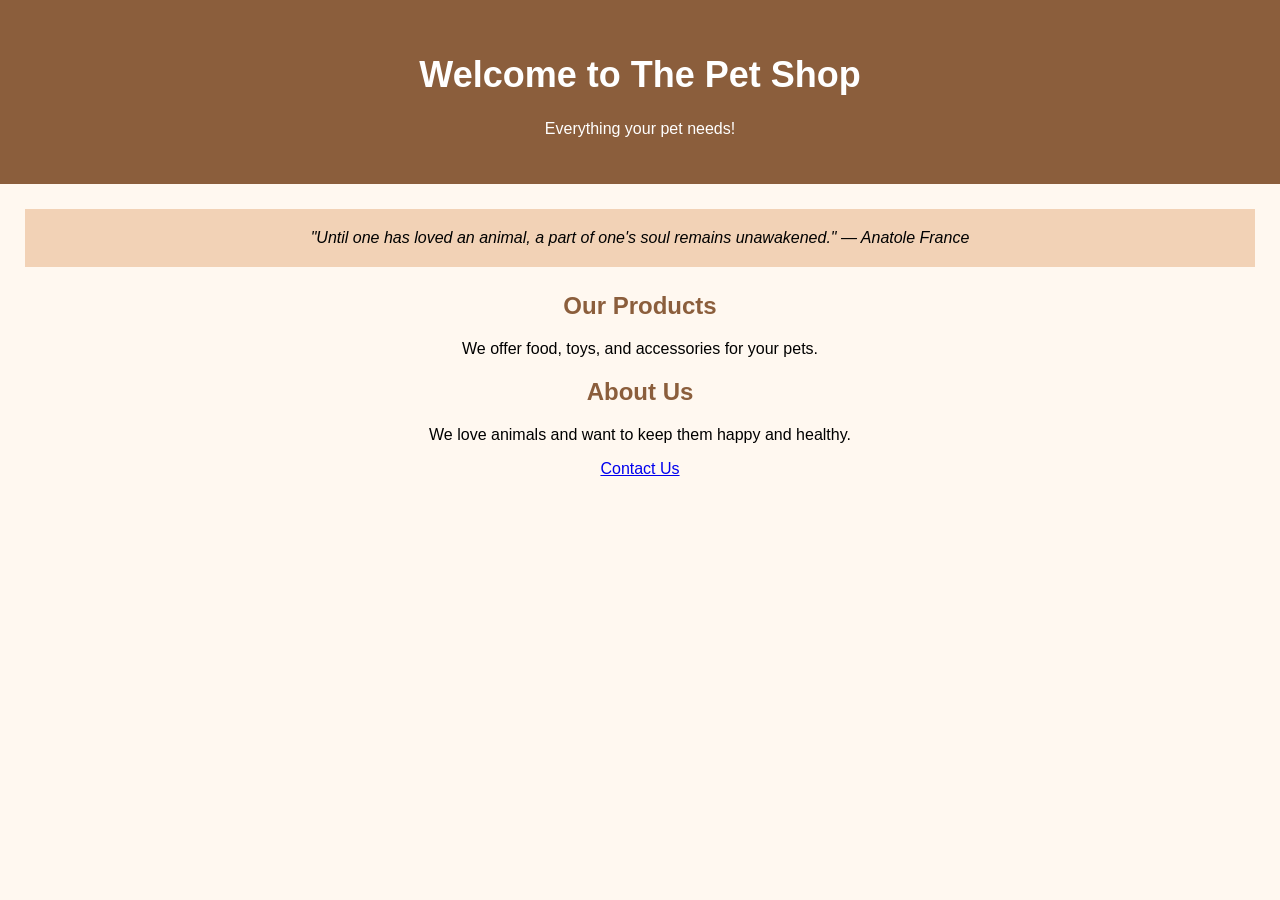
<file: index.html>
<!DOCTYPE html>
<html lang="en">
<head>
    <meta charset="UTF-8">
    <title>The Pet Shop</title>
    <meta name="description" content="Welcome to The Pet Shop. Find great products for your pets.">
    <link rel="stylesheet" href="style.css">
</head>
<body>

    <header>
        <h1>Welcome to The Pet Shop</h1>
        <p>Everything your pet needs!</p>
    </header>

    <blockquote>
        "Until one has loved an animal, a part of one's soul remains unawakened."
        <cite>— Anatole France</cite>
    </blockquote>

    <h2>Our Products</h2>
    <p>We offer food, toys, and accessories for your pets.</p>

    <h2>About Us</h2>
    <p>We love animals and want to keep them happy and healthy.</p>

    <p><a href="contact.html">Contact Us</a></p>

</body>
</html>
</file>
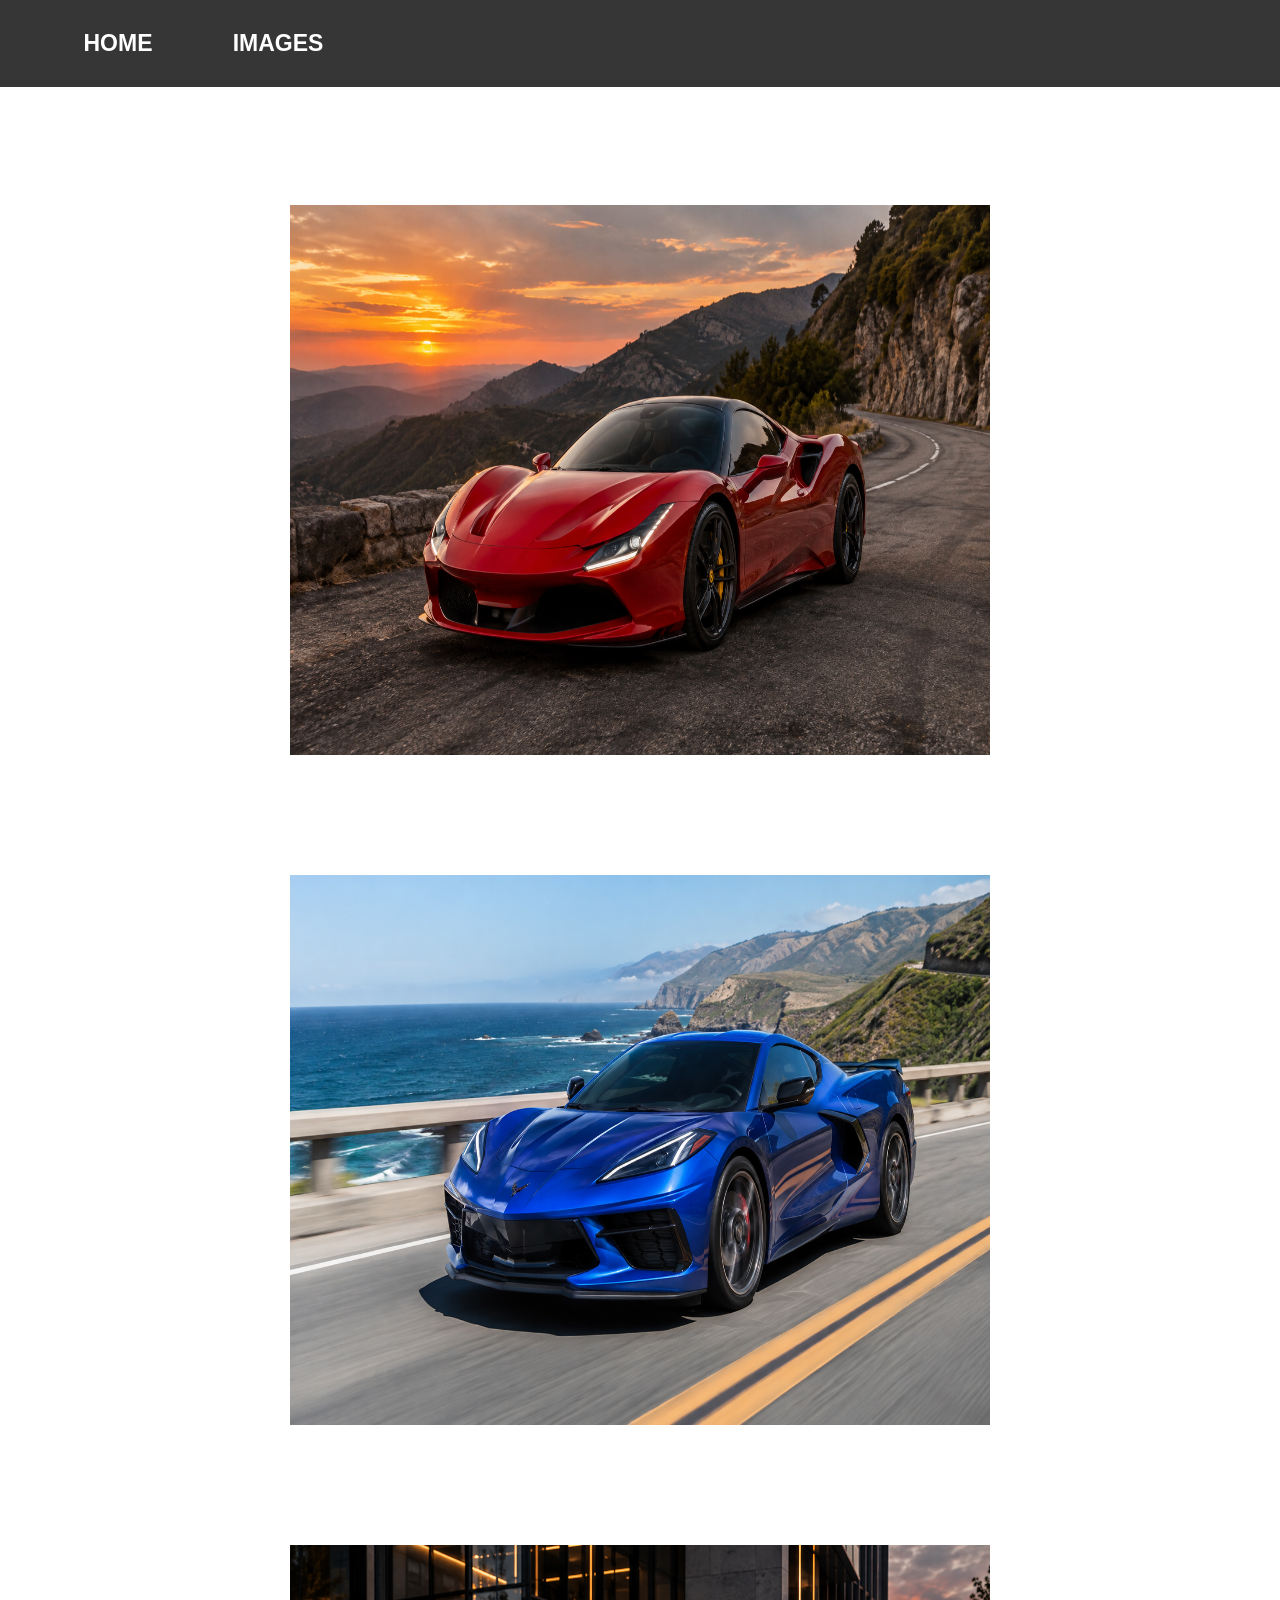
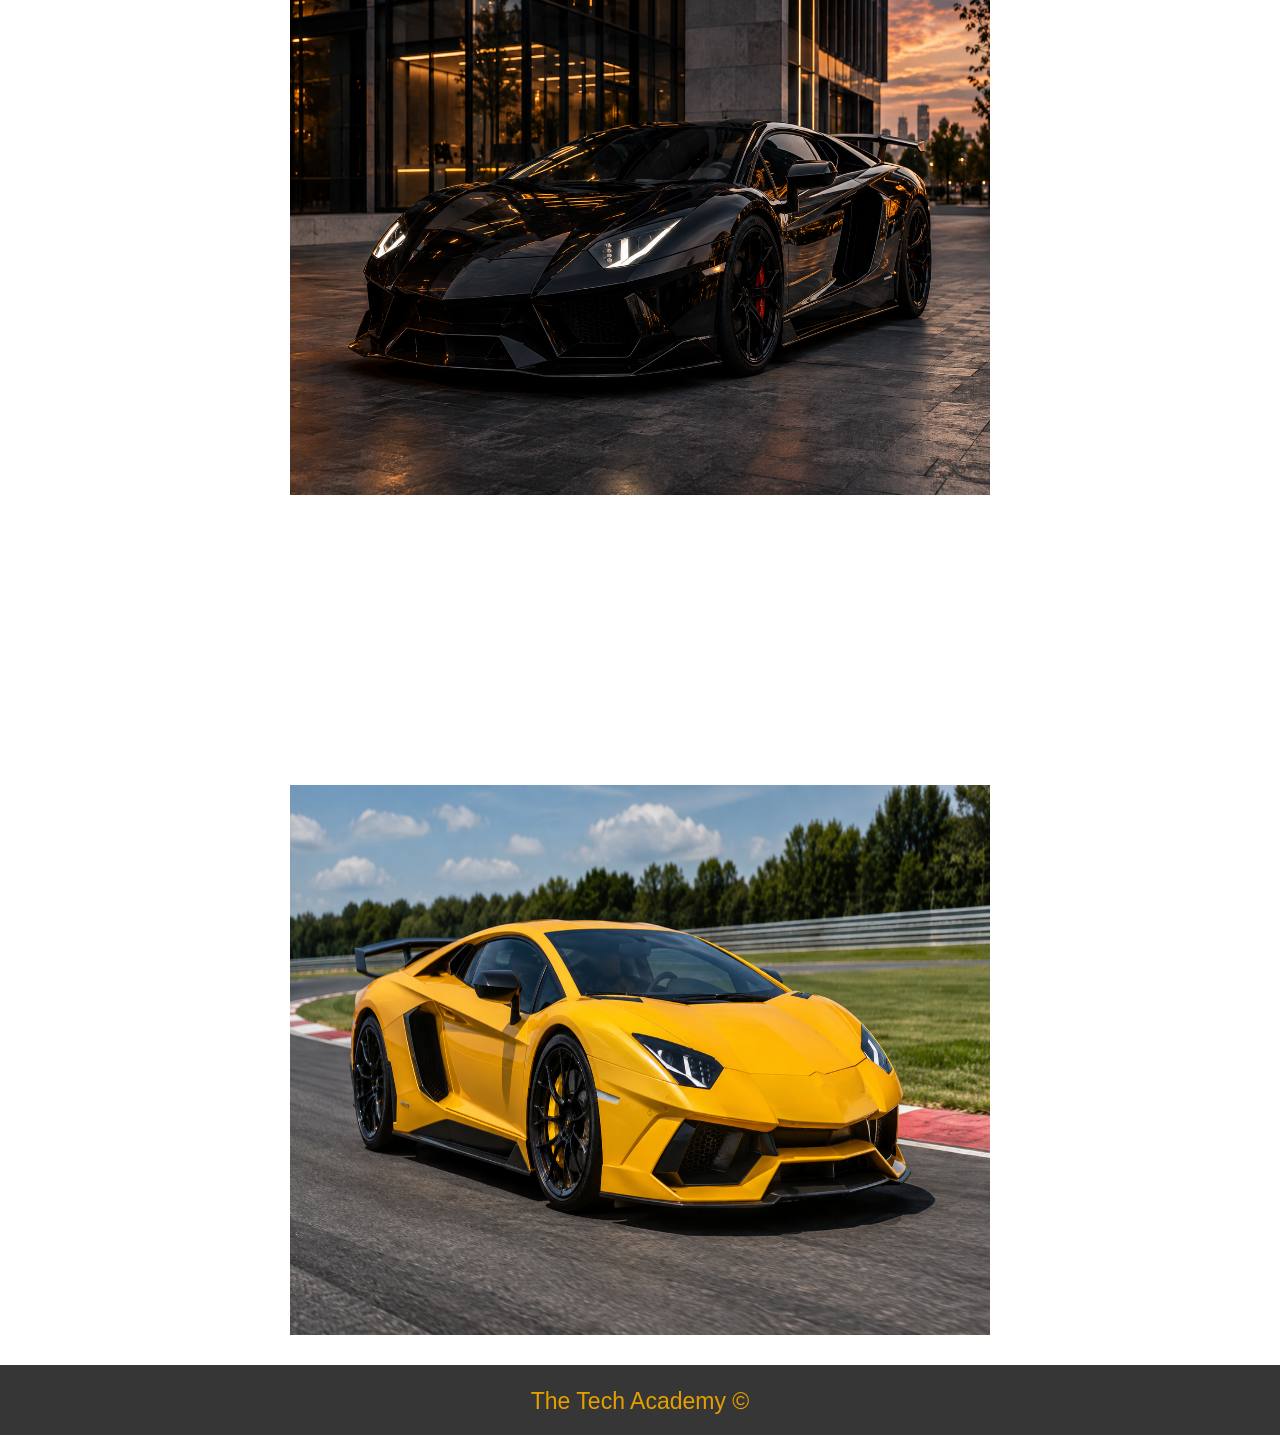
<file: Creating-CSS-Effects/index.html>
<!DOCTYPE html>
<html>
<head>
    <title>Creating Effects with CSS</title>
    <meta charset="UTF-8">
    <link rel="stylesheet" href="css/style.css">
</head>

<body>

    <!--NAVBAR-->
    <nav class="nav-bar">
        <ul>
            <li>
                <a href="#">Home</a>
            </li>

            <li class="drop">
                <a href="#">Images</a>

                <div class="rollover-menu">
                    <a href="#image1">Image 1</a>
                    <a href="#image2">Image 2</a>
                    <a href="#image3">Image 3</a>
                    <a href="#image4">Image 4</a>
                </div>
            </li>
        </ul>
    </nav>

    <!--IMAGES-->
    <section>

        <!--IMAGE ONE-->
        <div class="image-container" id="image1">
            <img src="Images/1.png">
            <div class="overlay"></div>
        </div>

        <!--IMAGE TWO-->
        <div class="image-container" id="image2">
            <img src="Images/2.png">
        </div>

        <!--IMAGE THREE-->
        <div class="image-container" id="image3">
            <img src="Images/3.png">
        </div>

        <!--IMAGE FOUR-->
        <div class="image-container" id="image4">
            <img src="Images/4.png">
        </div>

    </section>

    <!--FOOTER-->
    <footer>
        <div class="footer-text">
            <p>The Tech Academy &copy;</p>
        </div>
    </footer>

</body>
</html>
</file>
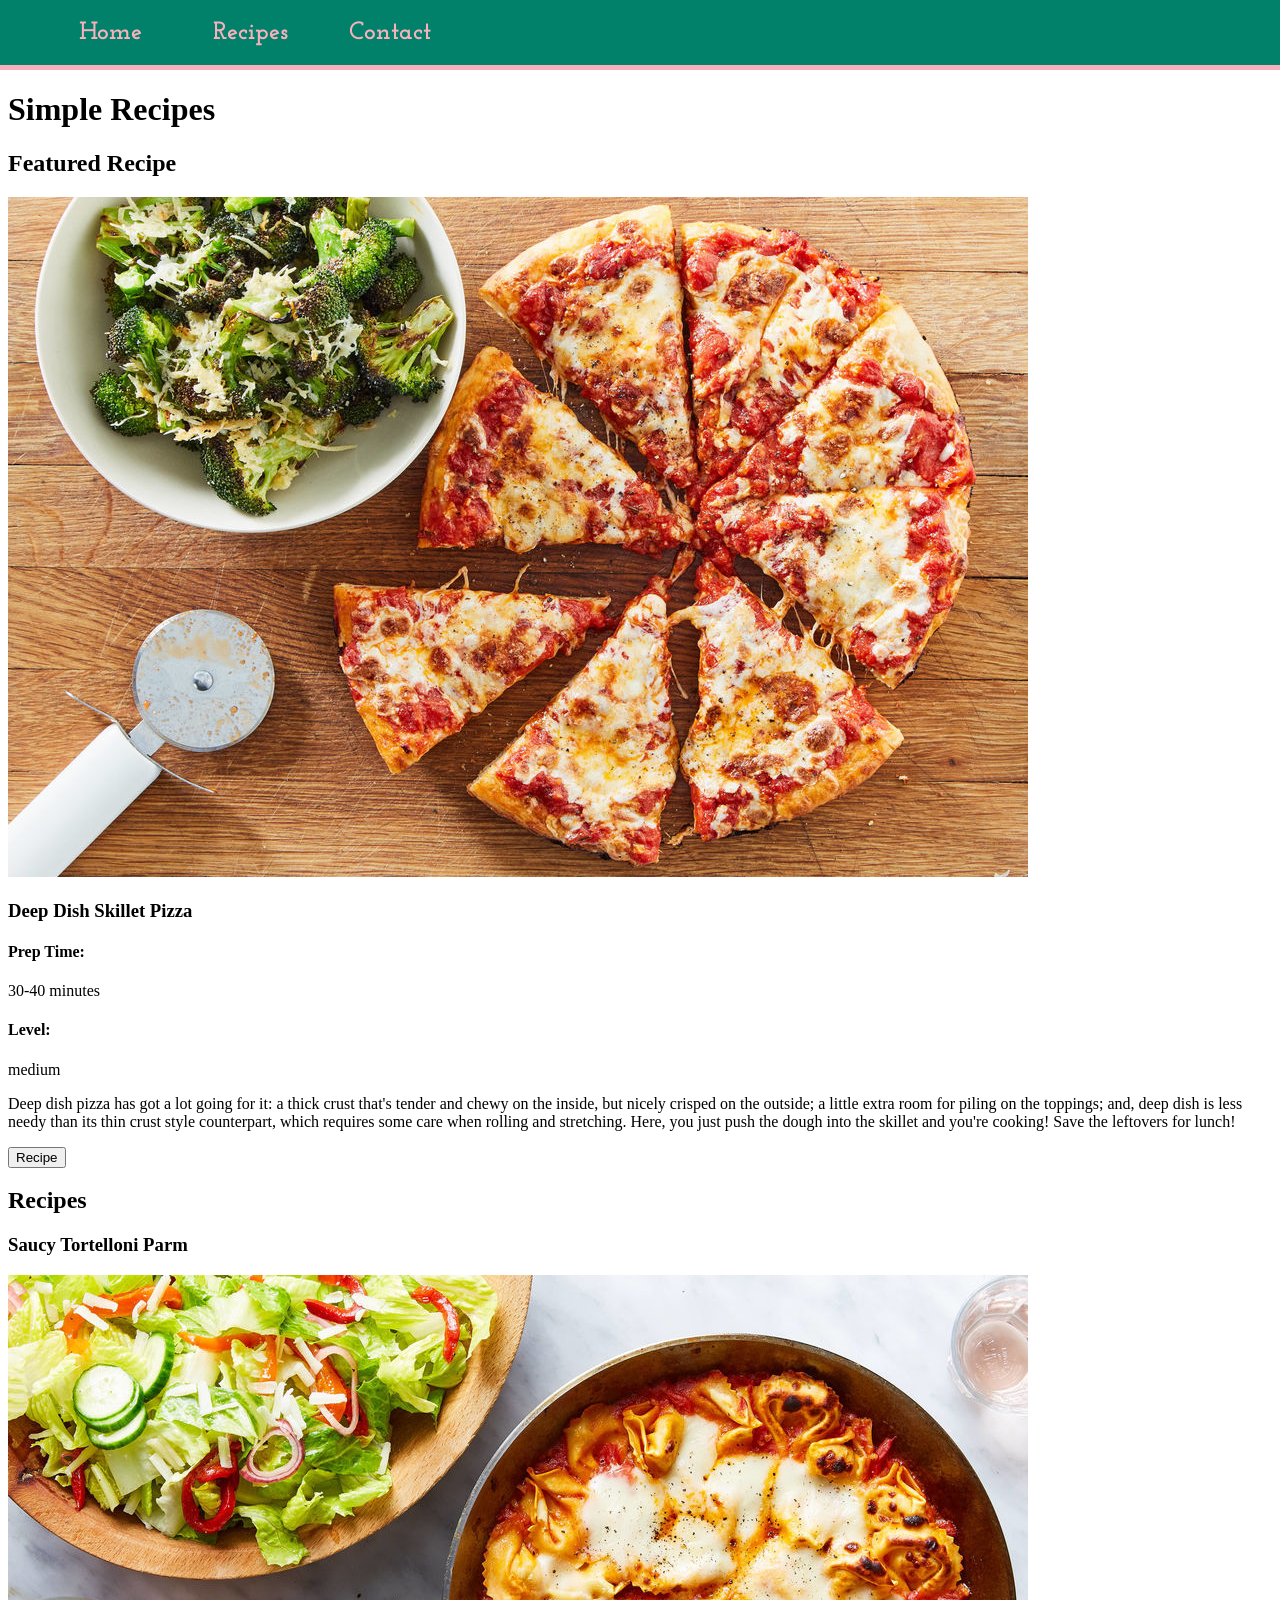
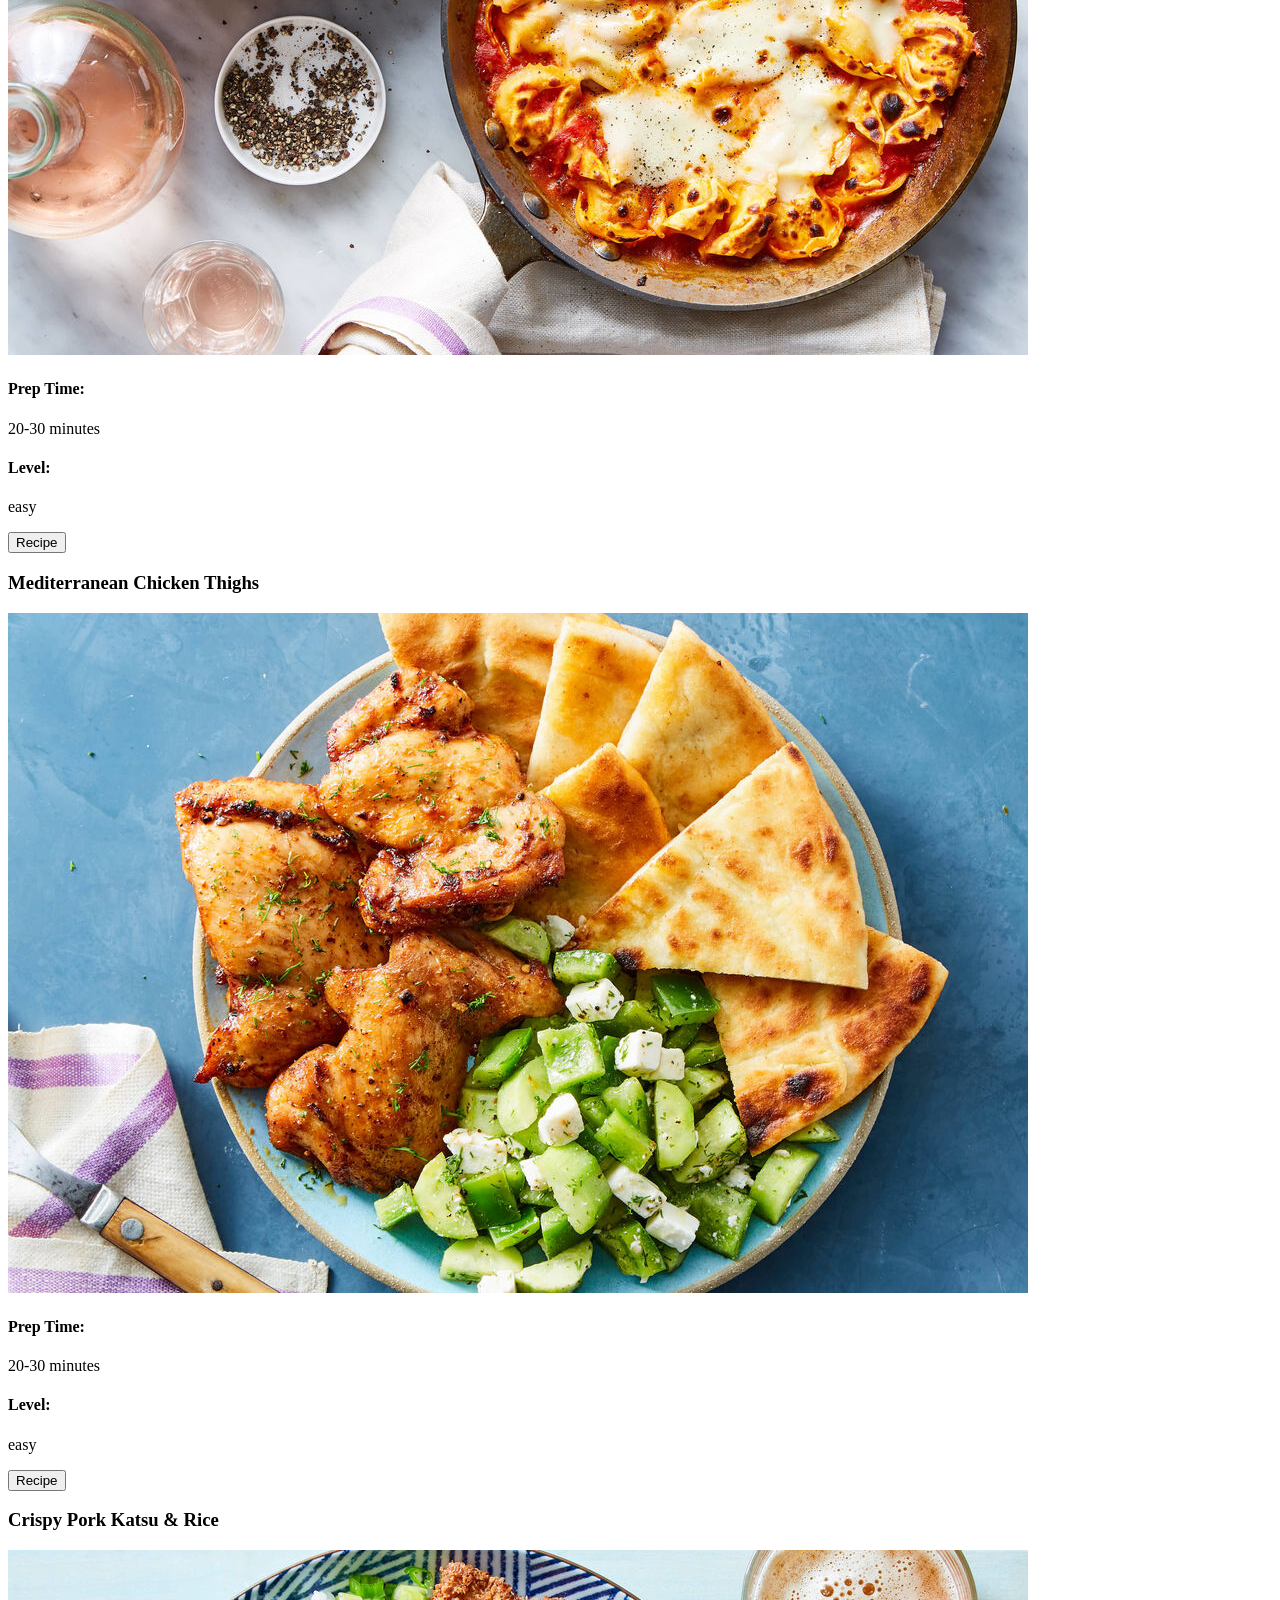
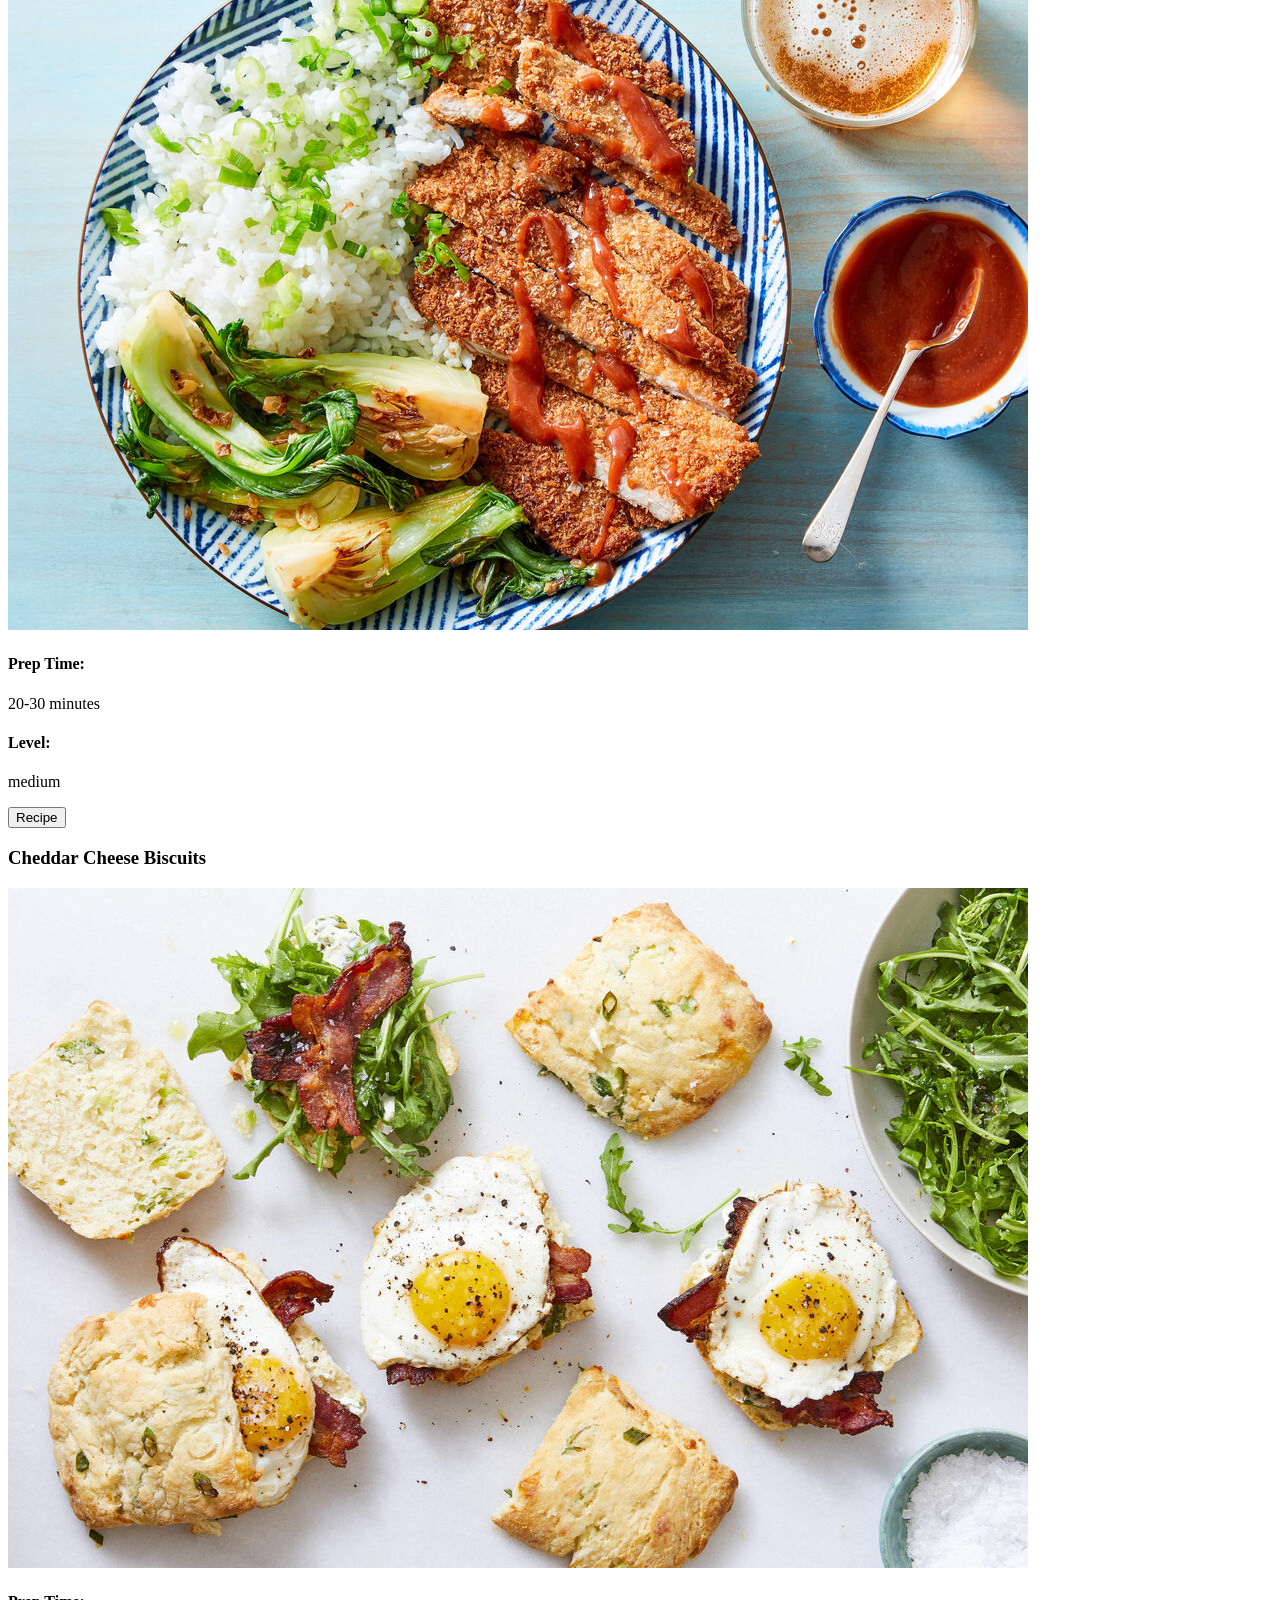
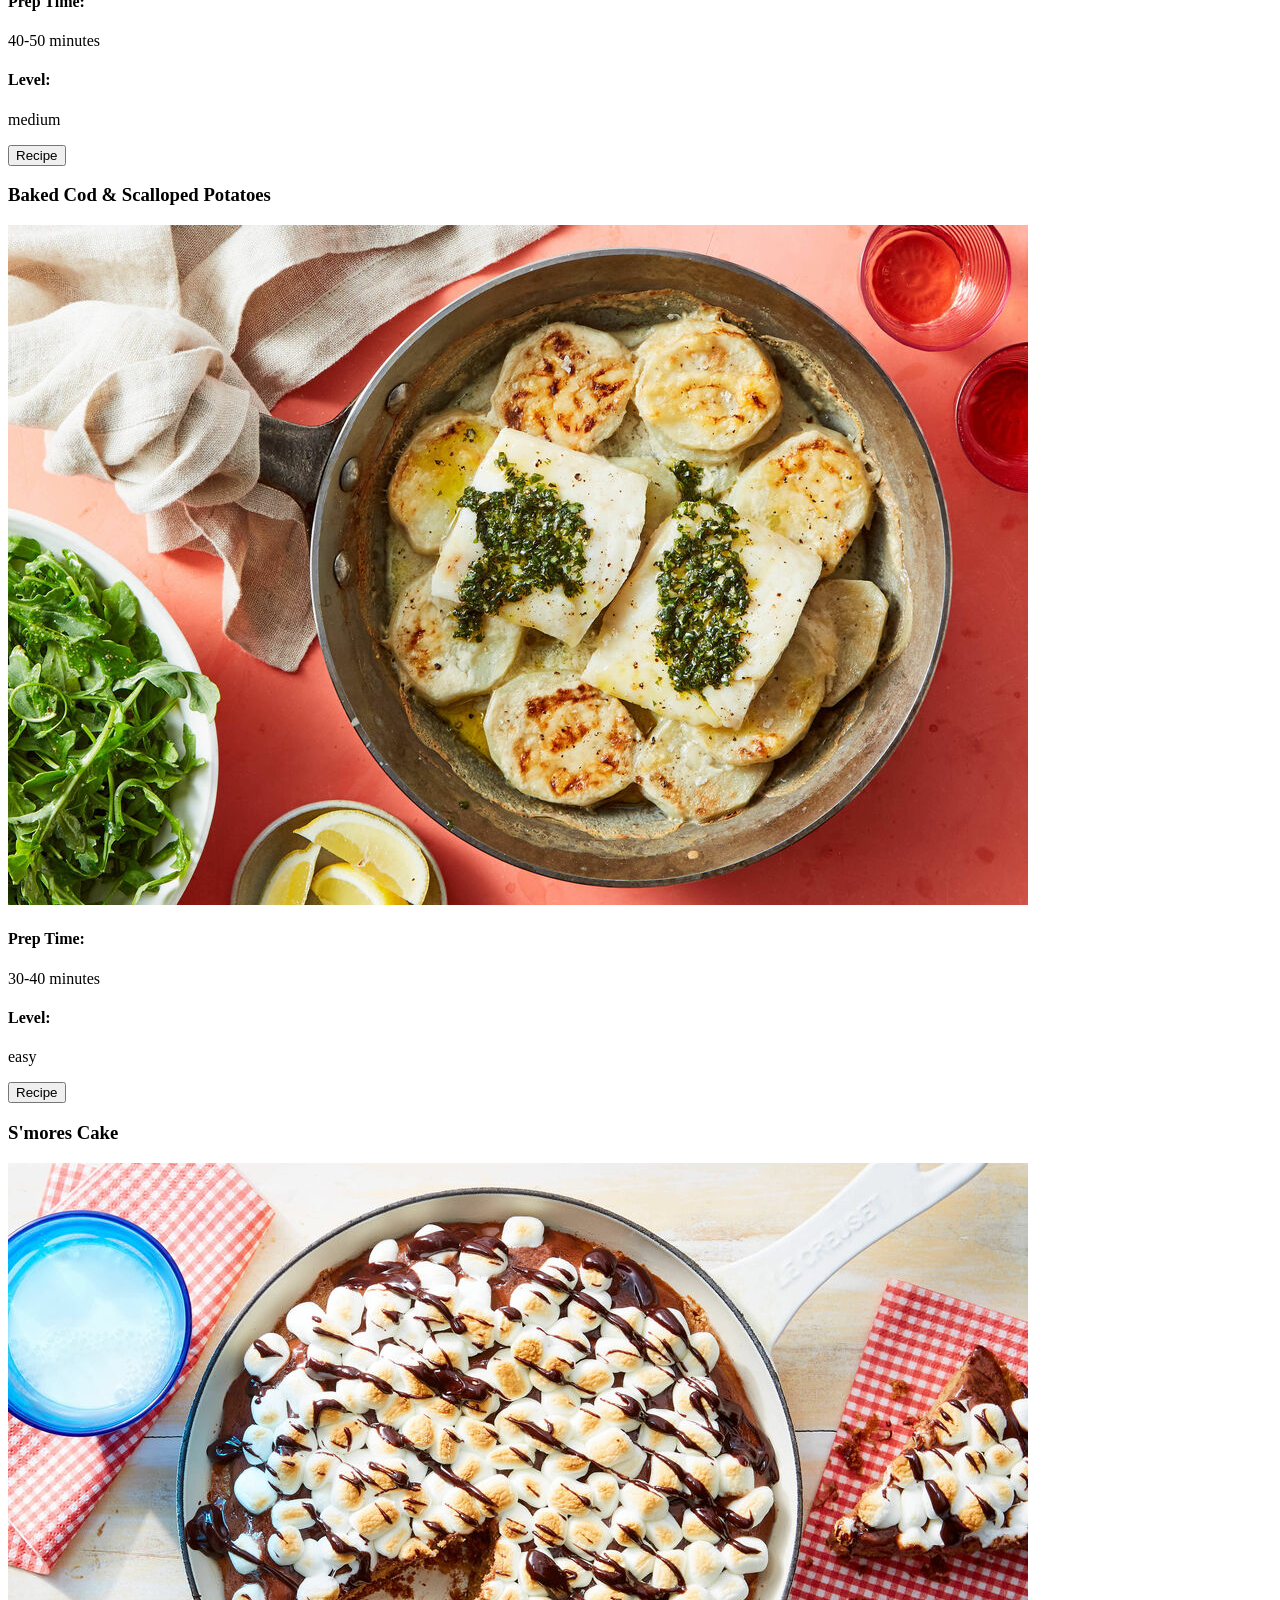
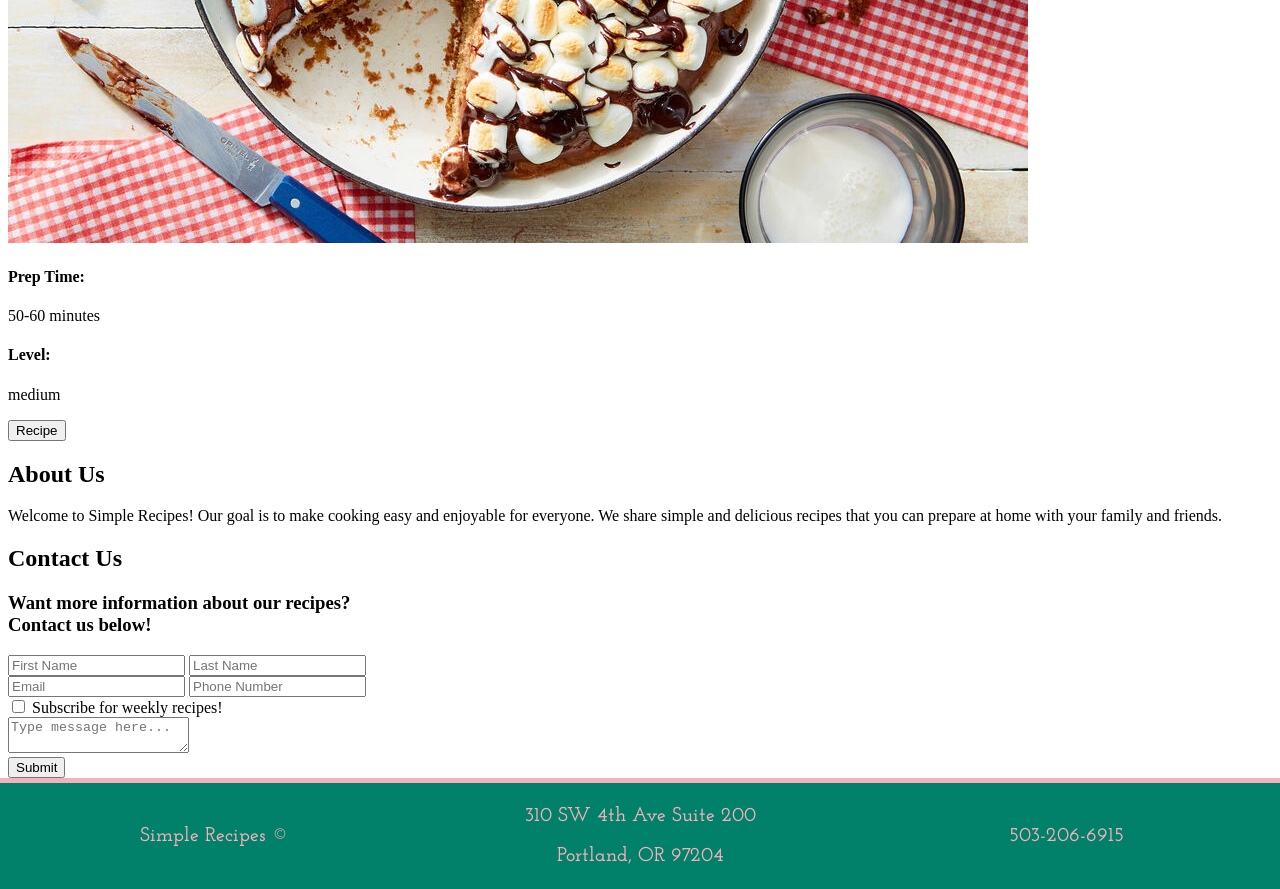
<file: Simple-Recipes/index.html>
<!DOCTYPE html>
<html>
    <head>
        <title>Simple Recipes</title>
        <meta charset="UTF-8">
        <link href="css/style.css" rel="stylesheet">
    </head>

    <body>

        <!--NAVBAR-->
        <nav class="nav-bar">
            <ul>
                <li><a href="#">Home</a></li>

                <li class="drop">
                    <a href="#recipes">Recipes</a>
                    <div class="rollover-menu">
                        <a href="#featured">Featured Recipe</a>
                        <a href="#pasta">Pasta</a>
                        <a href="#chicken">Chicken</a>
                        <a href="#pork">Pork</a>
                        <a href="#biscuits">Biscuits</a>
                        <a href="#fish">Fish</a>
                        <a href="#dessert">Dessert</a>
                    </div>
                </li>

                <li><a href="#contact">Contact</a></li>
            </ul>
        </nav>

        <!--HEADER-->
        <header>
            <h1>Simple Recipes</h1>
        </header>

        <!--RECIPES-->
        <section>

            <!--FEATURED RECIPE-->
            <div id="featured">
                <h2>Featured Recipe</h2>

                <div>
                    <img src="images/skillet-pizza.jpeg">
                </div>

                <div>
                    <h3>Deep Dish Skillet Pizza</h3>
                    <h4>Prep Time:</h4>
                    <p>30-40 minutes</p>

                    <h4>Level:</h4>
                    <p>medium</p>

                    <p>Deep dish pizza has got a lot going for it: a thick crust that's tender and chewy on the inside, but nicely crisped on the outside; a little extra room for piling on the toppings; and, deep dish is less needy than its thin crust style counterpart, which requires some care when rolling and stretching. Here, you just push the dough into the skillet and you're cooking! Save the leftovers for lunch!</p>

                    <input type="button" value="Recipe">
                </div>
            </div>

            <!--RECIPE CARDS-->
            <div id="recipes">
                <h2>Recipes</h2>

                <!--PASTA-->
                <div id="pasta">
                    <h3>Saucy Tortelloni Parm</h3>
                    <div>
                        <img src="images/tortelloni.jpeg">
                    </div>
                    <div>
                        <h4>Prep Time:</h4>
                        <p>20-30 minutes</p>
                        <h4>Level:</h4>
                        <p>easy</p>
                        <input type="button" value="Recipe">
                    </div>
                </div>

                <!--CHICKEN-->
                <div id="chicken">
                    <h3>Mediterranean Chicken Thighs</h3>
                    <div>
                        <img src="images/chicken-thighs.jpeg">
                    </div>
                    <div>
                        <h4>Prep Time:</h4>
                        <p>20-30 minutes</p>
                        <h4>Level:</h4>
                        <p>easy</p>
                        <input type="button" value="Recipe">
                    </div>
                </div>

                <!--PORK-->
                <div id="pork">
                    <h3>Crispy Pork Katsu & Rice</h3>
                    <div>
                        <img src="images/pork-katsu.jpeg">
                    </div>
                    <div>
                        <h4>Prep Time:</h4>
                        <p>20-30 minutes</p>
                        <h4>Level:</h4>
                        <p>medium</p>
                        <input type="button" value="Recipe">
                    </div>
                </div>

                <!--BISCUITS-->
                <div id="biscuits">
                    <h3>Cheddar Cheese Biscuits</h3>
                    <div>
                        <img src="images/cheddar-biscuits.jpeg">
                    </div>
                    <div>
                        <h4>Prep Time:</h4>
                        <p>40-50 minutes</p>
                        <h4>Level:</h4>
                        <p>medium</p>
                        <input type="button" value="Recipe">
                    </div>
                </div>

                <!--FISH-->
                <div id="fish">
                    <h3>Baked Cod & Scalloped Potatoes</h3>
                    <div>
                        <img src="images/baked-cod.jpeg">
                    </div>
                    <div>
                        <h4>Prep Time:</h4>
                        <p>30-40 minutes</p>
                        <h4>Level:</h4>
                        <p>easy</p>
                        <input type="button" value="Recipe">
                    </div>
                </div>

                <!--DESSERT-->
                <div id="dessert">
                    <h3>S'mores Cake</h3>
                    <div>
                        <img src="images/smores.jpeg">
                    </div>
                    <div>
                        <h4>Prep Time:</h4>
                        <p>50-60 minutes</p>
                        <h4>Level:</h4>
                        <p>medium</p>
                        <input type="button" value="Recipe">
                    </div>
                </div>

            </div>
        </section>

        <!--ABOUT SECTION-->
        <section id="about">
            <div>
                <h2>About Us</h2>
                <p>Welcome to Simple Recipes! Our goal is to make cooking easy and enjoyable for everyone. We share simple and delicious recipes that you can prepare at home with your family and friends.</p>
            </div>
        </section>

        <!--CONTACT FORM-->
        <section>
            <div id="contact">
                <h2>Contact Us</h2>

                <h3>Want more information about our recipes?
                    <br>
                    Contact us below!
                </h3>

                <form>
                    <input type="text" placeholder="First Name">
                    <input type="text" placeholder="Last Name">
                    <br>

                    <input type="email" placeholder="Email">
                    <input type="tel" placeholder="Phone Number">
                    <br>

                    <input type="checkbox" id="subscription">
                    <label for="subscription">Subscribe for weekly recipes!</label>
                    <br>

                    <textarea placeholder="Type message here..."></textarea>
                    <br>

                    <input type="submit" value="Submit">
                </form>
            </div>
        </section>

        <!--FOOTER-->
        <footer>
            <table>
                <tr>
                    <td>
                        <p>Simple Recipes &copy;</p>
                    </td>

                    <td>
                        <p>310 SW 4th Ave Suite 200</p>
                        <p>Portland, OR 97204</p>
                    </td>

                    <td>
                        <p>503-206-6915</p>
                    </td>
                </tr>
            </table>
        </footer>

    </body>
</html>
</file>
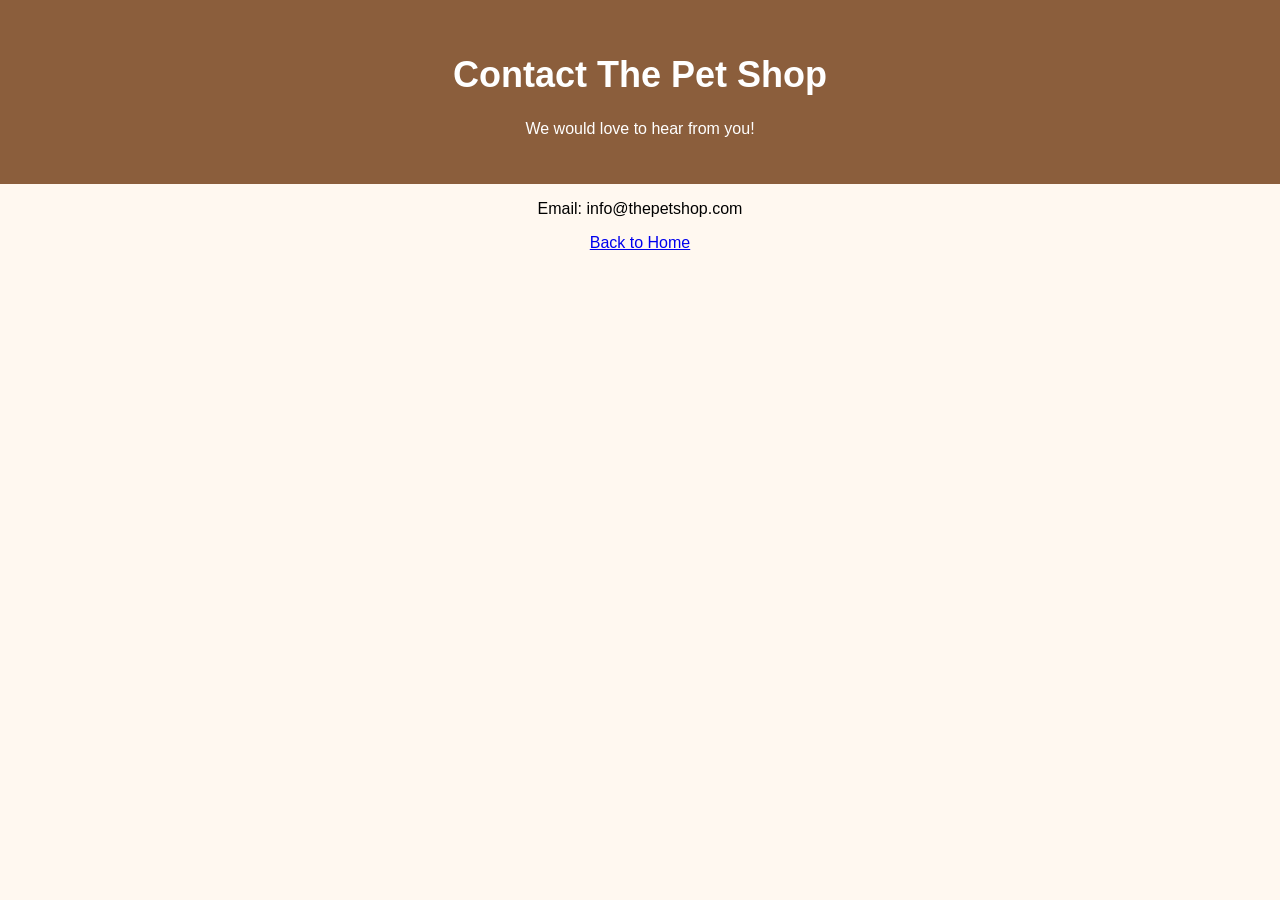
<file: contact.html>
<!DOCTYPE html>
<html lang="en">
<head>
    <meta charset="UTF-8">
    <title>Contact Us - The Pet Shop</title>
    <meta name="description" content="Contact The Pet Shop for questions about our pet products and services.">
    <link rel="stylesheet" href="style.css">
</head>
<body>

    <header>
        <h1>Contact The Pet Shop</h1>
        <p>We would love to hear from you!</p>
    </header>

    <p>Email: info@thepetshop.com</p>

    <p><a href="index.html">Back to Home</a></p>

</body>
</html>
</file>
<file: style.css>
body {
    font-family: Arial, sans-serif;
    background-color: #fff8f0;
    margin: 0;
    padding: 0;
    text-align: center;
}

header {
    background-color: #8b5e3c;
    color: white;
    padding: 30px;
}

h1 {
    font-size: 36px;
}

h2 {
    color: #8b5e3c;
}

nav {
    background-color: #f2d2b6;
    padding: 15px;
}

nav a {
    margin: 15px;
    color: #5c3825;
    text-decoration: none;
    font-weight: bold;
}

section {
    padding: 25px;
}

blockquote {
    font-style: italic;
    background-color: #f2d2b6;
    padding: 20px;
    margin: 25px;
}

.product {
    background-color: white;
    display: inline-block;
    padding: 20px;
    margin: 10px;
    border-radius: 10px;
}

footer {
    background-color: #8b5e3c;
    color: white;
    padding: 15px;
}
</file>
<file: Creating-CSS-Effects/css/style.css>
/*NAVBAR*/
.nav-bar {
    position: sticky;
    top: 0;
    z-index: 4;
}

ul {
    list-style-type: none;
    background-color: #363636;
    margin: -10px -10px 0px -10px;
    overflow: hidden;
    display: flex;
    align-items: center;
}

a {
    display: block;
    font-family: Calibri, sans-serif;
    font-size: 23px;
    font-weight: 600;
    color: white;
    text-decoration: none;
    text-transform: uppercase;
    width: 100px;
    padding: 30px;
    text-align: center;
    transition: background-color 0.4s ease-in;
}

/*NAVBAR ROLLOVER EFFECTS*/
a:hover, .drop:hover {
    background-color: rgb(228, 159, 0);
    color: rgb(49, 49, 49);
    box-shadow: 0px 8px 16px 0px rgba(0, 0, 0, 0.7);
    transition: background-color 0.3s ease-in;
}

/*Styles and hides the anchor links within the Images link div tag*/
.rollover-menu {
    display: none;
    position: absolute;
    background-color: white;
    box-shadow: 0px 8px 16px 0px rgba(0, 0, 0, 0.2);
}

.drop:hover .rollover-menu {
    display: block;
}

.rollover-menu a {
    color: #363636;
}

.rollover-menu a:hover {
    color: white;
}

.rollover-menu a:hover:nth-child(1) {
    background-color: rgb(117, 20, 20);
}

.rollover-menu a:hover:nth-child(2) {
    background-color: rgb(87, 7, 7);
}

.rollover-menu a:hover:nth-child(3) {
    background-color: rgb(48, 2, 2);
}

/*FOOTER*/
footer {
    background-color: #363636;
    margin: 30px -10px -10px -10px;
    overflow: hidden;
    height: 70px;
}

.footer-text {
    font-family: Calibri, sans-serif;
    font-size: 23px;
    font-weight: 400;
    color: rgb(228, 159, 0);
    text-align: center;
}

/*IMAGES*/
img {
    width: 700px;
    height: 550px;
}

/*Creates a container for each image to be held in*/
.image-container {
    display: flex;
    justify-content: center;
    padding-top: 120px;
}

/*Creates a uniform amount of space when the bookmark link is clicked*/
#image3 {
    padding-bottom: 170px;
}

/*IMAGE ONE*/

/*Overlays a dark grey color over the first image*/
.overlay {
    position: absolute;
    width: 700px;
    height: 550px;
    background-color: rgb(90, 90, 90);
    opacity: 0;
    transition: 0.5s ease;
}

/*Triggers the hover effect of the overlay on Image 1 with a 60% opacity*/
.overlay:hover {
    opacity: 0.6;
}
</file>
<file: Simple-Recipes/css/style.css>
/*Import link for the Josefin Slab font from fonts.google.com*/
@import url('https://fonts.googleapis.com/css2?family=Josefin+Slab:wght@400;700&display=swap');

html {
    overflow-x: hidden; /*Prevents the browser from displaying a left to right scroll bar as a result of negative margin values*/
    scroll-behavior: smooth; /*Creates a smooth scrolling effect when a bookmark link is clicked*/
}

/*NAVBAR*/
.nav-bar {
    position: sticky; /*Creates a sticky element that stays in the same spot in the browser screen*/
    top: 0; /*Tells the browser to stick the element at the top of the page based on user scrolling*/
    z-index: 9; /*Sets the stack layer of the navbar to scroll over all elements*/
}

ul {
    display: flex; /*Creates a flex container which will expand or shrink elements to fill the space available to them and place the elements side by side horizontally*/
    list-style-type: none; /*Removes the default styling for unordered list elements*/
    align-items: center;
    margin: -8px -8px 0px -8px; /*The margin order is top, right, bottom, and left. The negative margins will stretch the background beyond the edge of the browser screen*/
    background-color: rgb(1, 128, 106);
    border-bottom: 5px solid rgb(247, 177, 188);
}

a {
    display: block; /*Displays anchor elements vertically on a new line, this was added so the drop down menu displays vertically and not horizontally on the screen*/
    font-family: 'Josefin Slab', serif;
    font-size: 25px;
    font-weight: 800;
    color: rgb(247, 177, 188);
    text-align: center;
    width: 100px;
    padding: 20px;
    text-decoration: none;
    transition: background-color 0.3s ease-in;
}

a:hover, .drop:hover a:only-of-type /*Only-of-type effects the only child element nested within an element. This will keep the background color blue while hovering and the text white when we move the mouse over anchor elements in the rollover-menu div*/
{
    background-color: rgb(149, 238, 223);
    color: white;
    box-shadow: 0px 8px 16px 0px rgba(0, 0, 0, 0.7);
    transition: background-color 0.3s ease-in;
}

.rollover-menu {
    display: none; /*Prevents the anchor links in this div from showing on the web browser until otherwise specified*/
    position: absolute; /*Absolute will position the div element relative to the position of its parent element*/
    background-color: white;
    box-shadow: 0px 8px 16px 0px rgba(0, 0, 0, 0.2);
}

/*Creates a trigger effect when the user hovers their mouse over the Recipes link. The trigger will display all elements within the rollover-menu class div element*/
.drop:hover .rollover-menu {
    display: block;
}

.rollover-menu a {
    color: rgb(0, 80, 67);
}

.rollover-menu a:hover {
    color: white;
    box-shadow: 0px 8px 16px 0px rgba(90, 90, 90, 0.2);
}

.rollover-menu a:nth-child(1) {
    border-top: 5px solid rgb(238, 118, 136);
}

/*FOOTER*/

footer {
    align-items: center; /*Will align nested HTML elements in the center i.e. the table data and paragraph elements in the footer tag*/
    margin: 0px -8px -8px -8px; /*Stretches the footer background beyond the browsers edge leaving no white space*/
    background-color: rgb(1, 128, 106);
    border-top: 5px solid rgb(247, 177, 188);
    bottom: 0; /*Positions the footer at the bottom of the screen*/
}

table {
    width: 100%; /*Will take up the full width of the browser screen*/
}

td {
    width: 33%; /*Each table data item takes up 1/3 of the space available on the screen*/
}

td p {
    font-family: 'Josefin Slab', serif; /*Font from fonts.google.com*/
    font-size: 20px;
    font-weight: 600;
    text-align: center;
    color: rgb(247, 177, 188);
}
</file>
